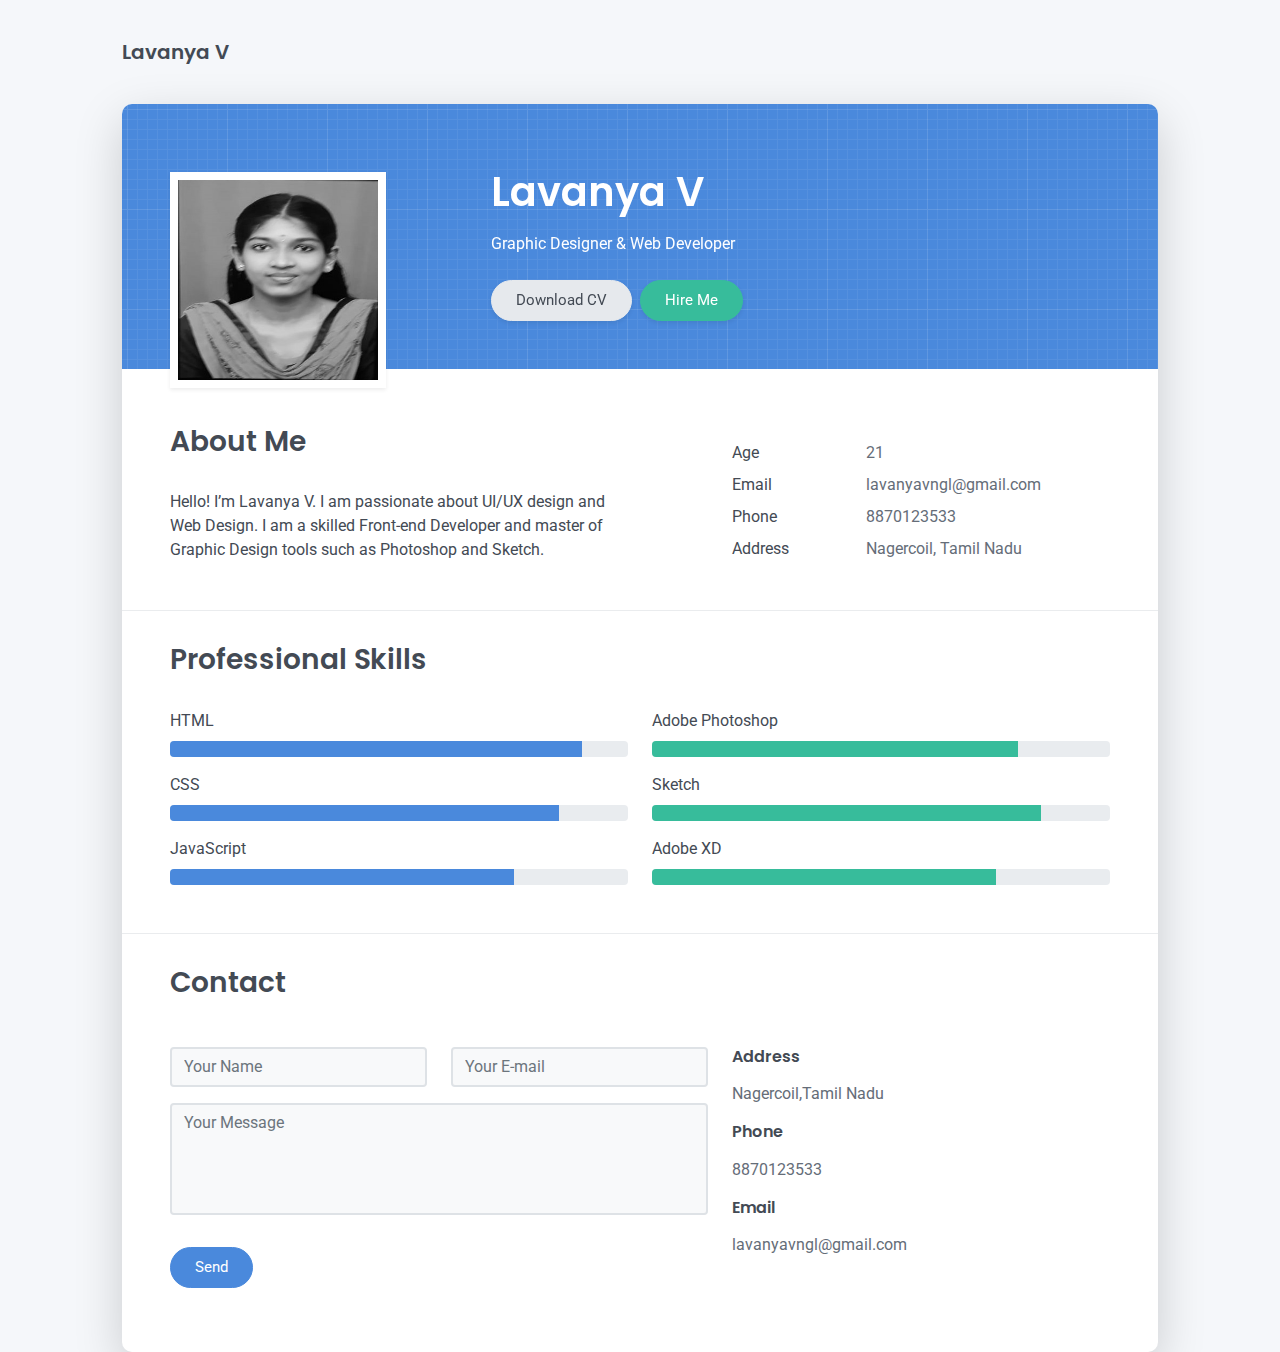
<file: ASSESMENT/LAVANYA/ASSIGNMENT 1/index.html>
<html lang="en-US"><head>
    <meta charset="UTF-8">
    <meta http-equiv="X-UA-Compatible" content="IE=edge">
    <meta name="viewport" content="width=device-width, initial-scale=1">
    <title>Right Resume</title>
    <link rel="preconnect" href="https://fonts.gstatic.com" crossorigin="crossorigin">
    <link rel="preload" as="style" href="https://fonts.googleapis.com/css2?family=Poppins:wght@600&amp;family=Roboto:wght@300;400;500;700&amp;display=swap">
    <link rel="stylesheet" href="https://fonts.googleapis.com/css2?family=Poppins:wght@600&amp;family=Roboto:wght@300;400;500;700&amp;display=swap" media="all" onload="this.media='all'">
    <noscript>
      <link rel="stylesheet" href="https://fonts.googleapis.com/css2?family=Poppins:wght@600&amp;family=Roboto:wght@300;400;500;700&amp;display=swap"/>
    </noscript>
    <link href="css/font-awesome/css/all.min.css?ver=1.2.0" rel="stylesheet">
    <link href="css/bootstrap.min.css?ver=1.2.0" rel="stylesheet">
    <link href="css/aos.css?ver=1.2.0" rel="stylesheet">
    <link href="css/main.css?ver=1.2.0" rel="stylesheet">
    <noscript>
      <style type="text/css">
        [data-aos] {
            opacity: 1 !important;
            transform: translate(0) scale(1) !important;
        }
      </style>
    </noscript>
  </head>
  <body id="top" data-aos-easing="ease" data-aos-duration="1000" data-aos-delay="0">
    <header class="d-print-none">
      <div class="container text-center text-lg-left">
        <div class="py-3 clearfix">
          <h1 class="site-title mb-0">Lavanya V</h1>
          
        </div>
      </div>
    </header>
    <div class="page-content">
      <div class="container">
<div class="cover shadow-lg bg-white">
  <div class="cover-bg p-3 p-lg-4 text-white">
    <div class="row">
      <div class="col-lg-4 col-md-5">
        <div class="avatar hover-effect bg-white shadow-sm p-1"><img src="images/lala.jpg" width="200" height="200"></div>
      </div>
      <div class="col-lg-8 col-md-7 text-center text-md-start">
        <h2 class="h1 mt-2 aos-init aos-animate" data-aos="fade-left" data-aos-delay="0">Lavanya V</h2>
        <p data-aos="fade-left" data-aos-delay="100" class="aos-init aos-animate">Graphic Designer &amp; Web Developer</p>
        <div class="d-print-none aos-init aos-animate" data-aos="fade-left" data-aos-delay="200"><a class="btn btn-light text-dark shadow-sm mt-1 me-1" href="right-resume.pdf" target="_blank">Download CV</a><a class="btn btn-success shadow-sm mt-1" href="#contact">Hire Me</a></div>
      </div>
    </div>
  </div>
  <div class="about-section pt-4 px-3 px-lg-4 mt-1">
    <div class="row">
      <div class="col-md-6">
        <h2 class="h3 mb-3">About Me</h2>
        <p>Hello! I’m Lavanya V. I am passionate about UI/UX design and Web Design. I am a skilled Front-end Developer and master of Graphic Design tools such as Photoshop and Sketch.</p>
      </div>
      <div class="col-md-5 offset-md-1">
        <div class="row mt-2">
          <div class="col-sm-4">
            <div class="pb-1">Age</div>
          </div>
          <div class="col-sm-8">
            <div class="pb-1 text-secondary">21</div>
          </div>
          <div class="col-sm-4">
            <div class="pb-1">Email</div>
          </div>
          <div class="col-sm-8">
            <div class="pb-1 text-secondary">lavanyavngl@gmail.com</div>
          </div>
          <div class="col-sm-4">
            <div class="pb-1">Phone</div>
          </div>
          <div class="col-sm-8">
            <div class="pb-1 text-secondary">8870123533</div>
          </div>
          <div class="col-sm-4">
            <div class="pb-1">Address</div>
          </div>
          <div class="col-sm-8">
            <div class="pb-1 text-secondary">Nagercoil, Tamil Nadu</div>
          </div>
        </div>
      </div>
    </div>
  </div>
  <hr class="d-print-none">
  <div class="skills-section px-3 px-lg-4">
    <h2 class="h3 mb-3">Professional Skills</h2>
    <div class="row">
      <div class="col-md-6">
        <div class="mb-2"><span>HTML</span>
          <div class="progress my-1">
            <div class="progress-bar bg-primary aos-init aos-animate" role="progressbar" data-aos="zoom-in-right" data-aos-delay="100" data-aos-anchor=".skills-section" style="width: 90%" aria-valuenow="90" aria-valuemin="0" aria-valuemax="100"></div>
          </div>
        </div>
        <div class="mb-2"><span>CSS</span>
          <div class="progress my-1">
            <div class="progress-bar bg-primary aos-init aos-animate" role="progressbar" data-aos="zoom-in-right" data-aos-delay="200" data-aos-anchor=".skills-section" style="width: 85%" aria-valuenow="85" aria-valuemin="0" aria-valuemax="100"></div>
          </div>
        </div>
        <div class="mb-2"><span>JavaScript</span>
          <div class="progress my-1">
            <div class="progress-bar bg-primary aos-init aos-animate" role="progressbar" data-aos="zoom-in-right" data-aos-delay="300" data-aos-anchor=".skills-section" style="width: 75%" aria-valuenow="75" aria-valuemin="0" aria-valuemax="100"></div>
          </div>
        </div>
      </div>
      <div class="col-md-6">
        <div class="mb-2"><span>Adobe Photoshop</span>
          <div class="progress my-1">
            <div class="progress-bar bg-success aos-init aos-animate" role="progressbar" data-aos="zoom-in-right" data-aos-delay="400" data-aos-anchor=".skills-section" style="width: 80%" aria-valuenow="90" aria-valuemin="0" aria-valuemax="100"></div>
          </div>
        </div>
        <div class="mb-2"><span>Sketch</span>
          <div class="progress my-1">
            <div class="progress-bar bg-success aos-init aos-animate" role="progressbar" data-aos="zoom-in-right" data-aos-delay="500" data-aos-anchor=".skills-section" style="width: 85%" aria-valuenow="85" aria-valuemin="0" aria-valuemax="100"></div>
          </div>
        </div>
        <div class="mb-2"><span>Adobe XD</span>
          <div class="progress my-1">
            <div class="progress-bar bg-success aos-init aos-animate" role="progressbar" data-aos="zoom-in-right" data-aos-delay="600" data-aos-anchor=".skills-section" style="width: 75%" aria-valuenow="75" aria-valuemin="0" aria-valuemax="100"></div>
          </div>
        </div>
      </div>
    </div>
  </div>
 
  <hr class="d-print-none">
  <div class="contant-section px-3 px-lg-4 pb-4" id="contact">
    <h2 class="h3 text mb-3">Contact</h2>
    <div class="row">
      <div class="col-md-7 d-print-none">
        <div class="my-2"><form action="https://formspree.io/your@email.com" method="POST">
  <div class="row">
    <div class="col-6">
      <input class="form-control" type="text" id="name" name="name" placeholder="Your Name" required="">
    </div>
    <div class="col-6">
      <input class="form-control" type="email" id="email" name="_replyto" placeholder="Your E-mail" required="">
    </div>
  </div>
  <div class="form-group my-2">
    <textarea class="form-control" style="resize: none;" id="message" name="message" rows="4" placeholder="Your Message" required=""></textarea>
  </div>
  <button class="btn btn-primary mt-2" type="submit">Send</button>
</form>
        </div>
      </div>
      <div class="col">
        <div class="mt-2">
          <h3 class="h6">Address</h3>
          <div class="pb-2 text-secondary">Nagercoil,Tamil Nadu</div>
          <h3 class="h6">Phone</h3>
          <div class="pb-2 text-secondary">8870123533</div>
          <h3 class="h6">Email</h3>
          <div class="pb-2 text-secondary">lavanyavngl@gmail.com</div>
        </div>
      </div>
      <div class="col d-none d-print-block">
        <div class="mt-2">
          <div>
            <div class="mb-2">
              <div class="text-dark"><i class="fab fa-twitter mr-1"></i><span>https://twitter.com/084_Upasana.B</span>
              </div>
            </div>
            <div class="mb-2">
              <div class="text-dark"><i class="fab fa-facebook mr-1"></i><span>https://www.facebook.com/Sanabaskar</span>
              </div>
            </div>
            <div class="mb-2">
              <div class="text-dark"><i class="fab fa-instagram mr-1"></i><span>https://www.instagram.com/crazy_frnds_123456</span>
              </div>
            </div>
            <div class="mb-2">
              <div class="text-dark"><i class="fab fa-github mr-1"></i><span>https://github.com/UpasanaBhaskar</span>
              </div>
            </div>
          </div>
        </div>
      </div>
    </div>
  </div>
</div></div>
   
    <script src="scripts/bootstrap.bundle.min.js?ver=1.2.0"></script>
    <script src="scripts/aos.js?ver=1.2.0"></script>
    <script src="scripts/main.js?ver=1.2.0"></script>
  
</body></html>
</file>
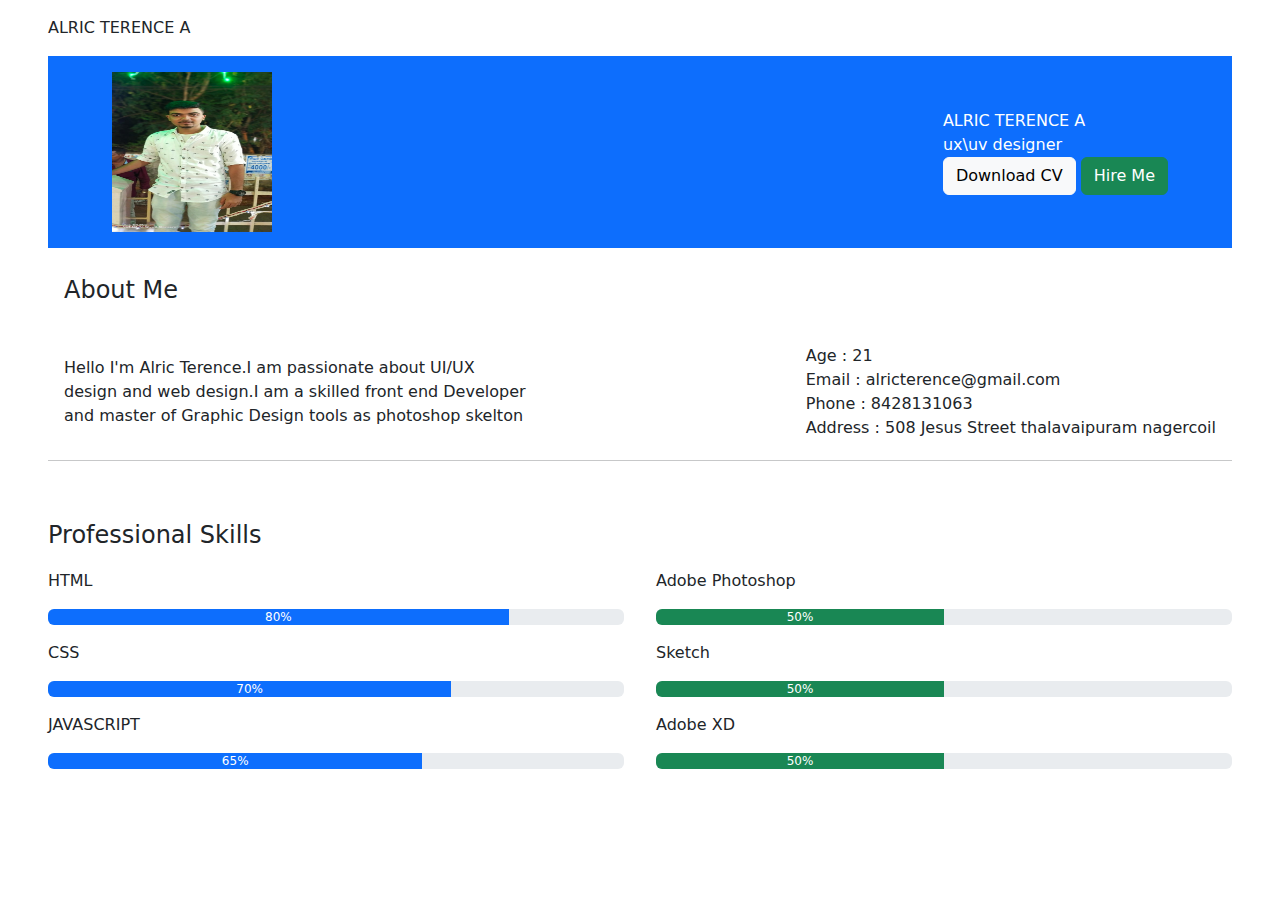
<file: ASSESMENT/ALRIC TERENCE/ASSIGNMENT 1/resume.html>
<!DOCTYPE html>
<html lang="en">
<head>
    <meta charset="UTF-8">
    <meta http-equiv="X-UA-Compatible" content="IE=edge">
    <meta name="viewport" content="width=device-width, initial-scale=1.0">
    <title>resume</title>
    <style>
        #img{
            height: 160px;
            width: 160px;
        }
    </style>
</head>
 <link rel="stylesheet" href="https://cdn.jsdelivr.net/npm/bootstrap@5.2.1/dist/css/bootstrap.min.css">
<body>
    <div class="d px-5 py-3">ALRIC TERENCE A <br>
    <div class="p-3 mb-2 text-white px-3 py-1"> </div>
    <div class="p-3 mb-2 bg-primary text-white px-15 py-9">
        <div class="d-flex flex-row mx-5 justify-content-between align-items-center">
            <img src="img2.jpeg" id="img" class="rounded-0">
            <div class="d">ALRIC TERENCE A<br>ux\uv designer<br>
                <button type="button" class="btn btn-light">Download CV</button>
                <button type="button" class="btn btn-success">Hire Me</button>
            </div>            
        </div>
    </div>
    <div>
        <div class="p-3 mb-2 text-white px-3 py-1"> </div>
        <p class="fs-4 px-3">About Me</p>
        <div class="p-1 mb-2  text-white px-2 py-1"> </div>
        <div class="d-flex flex-row mx-3 justify-content-between align-items-center py-1">
         Hello I'm Alric Terence.I am passionate about UI/UX <br>design and web design.I am a skilled front end
        Developer<br> and master of Graphic Design tools as photoshop skelton
    <div class="e"> Age :  21<br>Email  : alricterence@gmail.com <br>
        Phone  : 8428131063<br>Address  : 508 Jesus Street thalavaipuram nagercoil
     </div> 
    </div>
    <hr>
     <div>
        <div class="p-3 mb-2 text-white px-5"> </div>
        <div class="d-flex flex-row mx-5 justify-content-between align-items-center "></div>
        <p class="fs-4"> Professional Skills<br></p>

        <div class="d-flex flex-row justify-content-between">

            <div class="w-50 me-3">
                HTML            
                <div class="progress my-3">
                    <div class="progress-bar" role="progressbar" aria-label="Example with label" style="width: 80%;" aria-valuenow="80" aria-valuemin="0" aria-valuemax="100">80%</div>
                </div>
                CSS
                <div class="progress my-3">
                    <div class="progress-bar" role="progressbar" aria-label="Example with label" style="width: 70%;" aria-valuenow="70" aria-valuemin="0" aria-valuemax="100">70%</div>
                </div>
                JAVASCRIPT
                <div class="progress my-3">
                    <div class="progress-bar" role="progressbar" aria-label="Example with label" style="width: 65%;" aria-valuenow="65" aria-valuemin="0" aria-valuemax="100">65%</div>
                </div>
            </div>
           
            <div class="w-50 ms-3">
                <div>
                    Adobe Photoshop
                    <div class="progress my-3">
                        <div class="progress-bar bg-success" role="progressbar" aria-label="Example with label" style="width: 50%;" aria-valuenow="50" aria-valuemin="0" aria-valuemax="100">50%</div>
                    </div>
                    Sketch
                    <div class="progress my-3">
                        <div class="progress-bar bg-success" role="progressbar" aria-label="Example with label" style="width: 50%;" aria-valuenow="50" aria-valuemin="0" aria-valuemax="100">50%</div>
                    </div>
                    Adobe XD
                    <div class="progress my-3">
                        <div class="progress-bar bg-success" role="progressbar" aria-label="Example with label" style="width: 50%;" aria-valuenow="50" aria-valuemin="0" aria-valuemax="100">50%</div>
                    </div>
                </div>
            </div>
        </div>


        
     </div>
</body>
</html>
</file>
<file: ASSESMENT/LAVANYA/ASSIGNMENT 1/css/main.css>
/* Buttons */
/* Inputs */
/* Timeline custom component */
.timeline {
  border-left: 2px solid #E6E9ED;
  padding: 1rem 0; }

.timeline-card {
  position: relative;
  margin-left: 31px;
  border-left: 2px solid;
  margin-bottom: 2rem; }

.timeline-card:last-child {
  margin-bottom: 1rem; }

.timeline-card:before {
  content: '';
  display: inline-block;
  position: absolute;
  background-color: #fff;
  border-radius: 10px;
  width: 12px;
  height: 12px;
  top: 20px;
  left: -41px;
  border: 2px solid;
  z-index: 2; }

.timeline-card:after {
  content: '';
  display: inline-block;
  position: absolute;
  background-color: currentColor;
  width: 29px;
  height: 2px;
  top: 25px;
  left: -29px;
  z-index: 1; }

.timeline-card-primary {
  border-left-color: #4A89DC; }

.timeline-card-primary:before {
  border-color: #4A89DC; }

.timeline-card-primary:after {
  background-color: #4A89DC; }

.timeline-card-success {
  border-left-color: #37BC9B; }

.timeline-card-success:before {
  border-color: #37BC9B; }

.timeline-card-success:after {
  background-color: #37BC9B; }

html {
  scroll-behavior: smooth; }

.site-title {
  font-size: 1.25rem;
  line-height: 2.5rem; }

.nav-link {
  padding: 0;
  font-size: 1.25rem;
  line-height: 2.5rem;
  color: rgba(0, 0, 0, 0.5); }

.nav-link:hover,
.nav-link:focus,
.active .nav-link {
  color: rgba(0, 0, 0, 0.8); }

.nav-item + .nav-item {
  margin-left: 1rem; }

.cover {
  border-radius: 10px; }

.cover-bg {
  background-color: #4A89DC;
  background-image: url("data:image/svg+xml,%3Csvg xmlns='http://www.w3.org/2000/svg' width='100' height='100' viewBox='0 0 100 100'%3E%3Cg fill-rule='evenodd'%3E%3Cg fill='%23ffffff' fill-opacity='0.12'%3E%3Cpath opacity='.5' d='M96 [base64] 0v-9h-9v9h9zm-10 0v-9h-9v9h9zm-10 0v-9h-9v9h9zm-10 0v-9h-9v9h9zm-10 0v-9h-9v9h9zm-10 0v-9h-9v9h9zm-10 0v-9h-9v9h9zm-10 0v-9h-9v9h9zm-9-10h9v-9h-9v9zm10 0h9v-9h-9v9zm10 0h9v-9h-9v9zm10 0h9v-9h-9v9zm10 0h9v-9h-9v9zm10 0h9v-9h-9v9zm10 0h9v-9h-9v9zm10 0h9v-9h-9v9zm9-10v-9h-9v9h9zm-10 0v-9h-9v9h9zm-10 0v-9h-9v9h9zm-10 0v-9h-9v9h9zm-10 0v-9h-9v9h9zm-10 0v-9h-9v9h9zm-10 0v-9h-9v9h9zm-10 0v-9h-9v9h9zm-9-10h9v-9h-9v9zm10 0h9v-9h-9v9zm10 0h9v-9h-9v9zm10 0h9v-9h-9v9zm10 0h9v-9h-9v9zm10 0h9v-9h-9v9zm10 0h9v-9h-9v9zm10 0h9v-9h-9v9zm9-10v-9h-9v9h9zm-10 0v-9h-9v9h9zm-10 0v-9h-9v9h9zm-10 0v-9h-9v9h9zm-10 0v-9h-9v9h9zm-10 0v-9h-9v9h9zm-10 0v-9h-9v9h9zm-10 0v-9h-9v9h9zm-9-10h9v-9h-9v9zm10 0h9v-9h-9v9zm10 0h9v-9h-9v9zm10 0h9v-9h-9v9zm10 0h9v-9h-9v9zm10 0h9v-9h-9v9zm10 0h9v-9h-9v9zm10 0h9v-9h-9v9zm9-10v-9h-9v9h9zm-10 0v-9h-9v9h9zm-10 0v-9h-9v9h9zm-10 0v-9h-9v9h9zm-10 0v-9h-9v9h9zm-10 0v-9h-9v9h9zm-10 0v-9h-9v9h9zm-10 0v-9h-9v9h9zm-9-10h9v-9h-9v9zm10 0h9v-9h-9v9zm10 0h9v-9h-9v9zm10 0h9v-9h-9v9zm10 0h9v-9h-9v9zm10 0h9v-9h-9v9zm10 0h9v-9h-9v9zm10 0h9v-9h-9v9z'/%3E%3Cpath d='M6 5V0H5v5H0v1h5v94h1V6h94V5H6z'/%3E%3C/g%3E%3C/g%3E%3C/svg%3E");
  border-radius: 10px 10px 0 0; }

.avatar {
  max-width: 216px;
  max-height: 216px;
  margin-top: 20px;
  text-align: center;
  margin-left: auto;
  margin-right: auto; }

.avatar img {
  /* Safari 6.0 - 9.0 */
  filter: grayscale(100%); }

footer a:not(.nav-link) {
  color: inherit;
  border-bottom: 1px dashed;
  text-decoration: none;
  cursor: pointer; }

@media (min-width: 48em) {
  .site-title {
    float: left; }
  .site-nav {
    float: right; }
  .avatar {
    margin-bottom: -80px;
    margin-left: 0; } }

@media print {
  body {
    background-color: #fff; }
  .container {
    width: auto;
    max-width: 100%;
    padding: 0; }
  .cover, .cover-bg {
    border-radius: 0; }
  .cover.shadow-lg {
    box-shadow: none !important; }
  .cover-bg {
    padding: 5rem !important;
    padding-bottom: 10px !important; }
  .avatar {
    margin-top: -10px; }
  .about-section {
    padding: 6.5rem 5rem 2rem !important; }
  .skills-section,
  .work-experience-section,
  .education-section,
  .contant-section {
    padding: 1.5rem 5rem 2rem !important; }
  .page-break {
    padding-top: 5rem;
    page-break-before: always; } }
</file>
